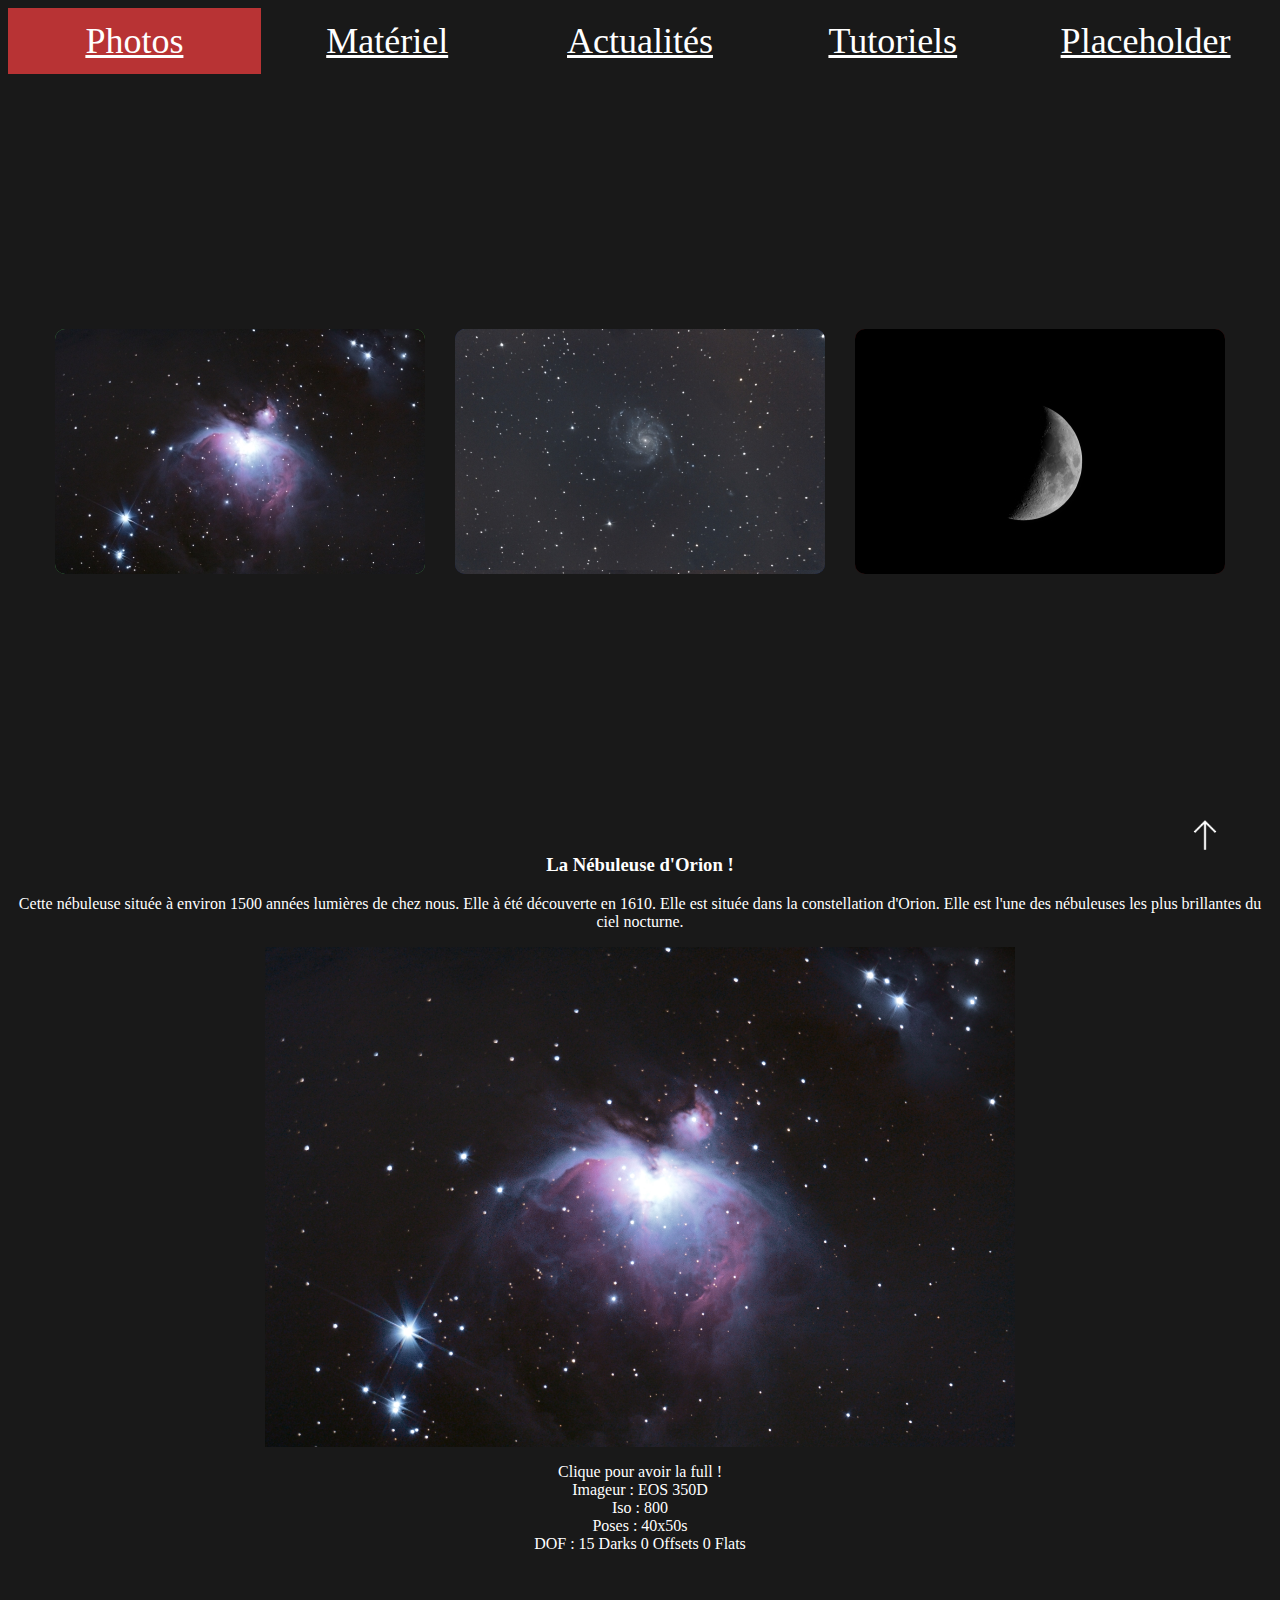
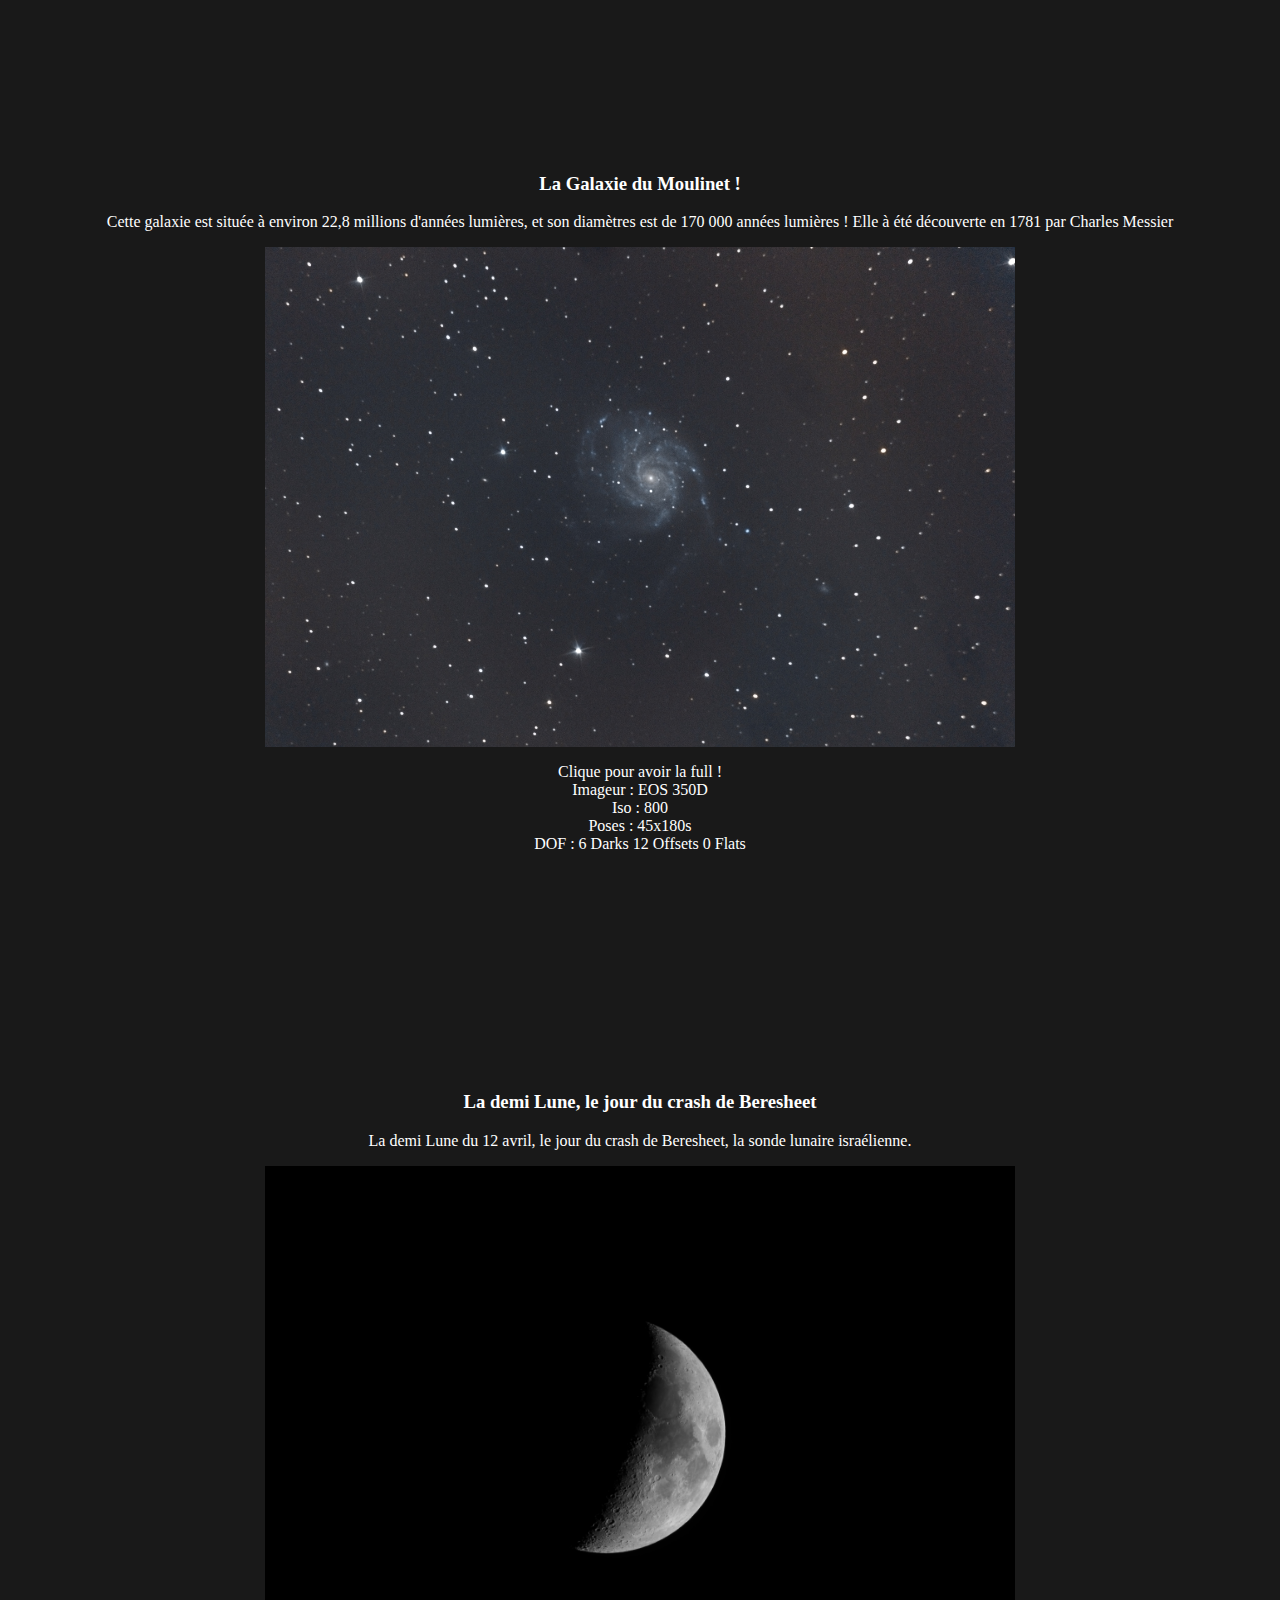
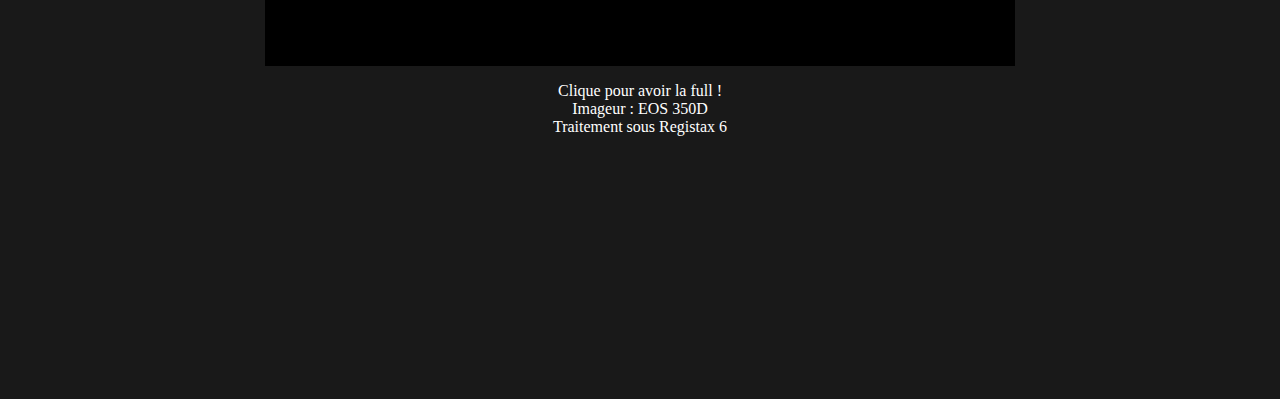
<file: index.html>
﻿<!DOCTYPE html>


<head>
    <meta charset="utf-8" />
    <title>Mael78 Astro</title>
    <link rel="stylesheet" type="text/css" href="style.css">
    <!--<link rel="icon" href="Icons/favicon.ico">-->

</head>
<body>
	<div class="icon-bar">
		<a class="active" href="#">Photos</a>
		<a href="Materiel.html">Matériel</a>
		<a href="Actus.html">Actualités</a>
		<a href="Tutos.html">Tutoriels</a>
		<a href="Placeholder.html">Placeholder</a>
		
	</div>

	<div class="container"> <!--Texte expliquant le principe du jeu-->
		<a href="#Neb" class="box">
			
			<div class="icon"><img class="icon_download" src="Icons/Blank.png"></div>
			<div class="content">
				<h3>Nébuleuses</h3>
				<p style="text-align: center;">Les Nébuleuses présentes dans la voûte céleste !</p>
			</div>
			</a>
		
		<a href="#Gal" class="box">
			
			<div class="icon"><img class="icon_download" src="Icons/Blank.png"></div>
			<div class="content">
				<h3>Galaxies</h3>
				<p style="text-align: center;">Les Galaxies de notre ciel nocturne !</p>
			</div>
			</a>
		
		<a href="#Plan" class="box">
			
			<div class="icon"><img class="icon_download" src="Icons/Blank.png"></div>
			<div class="content">
				<h3>Planétaire</h3>
				<p style="text-align: center;">Toutes mes photos concernant les planètes du Système Solaire (La Lune, Mercure, Vénus, Mars, Jupiter, Saturne et le reste, c'est trop loin !).</p>
			</div>
			</a>
		
		
	</div>
	<section id="Neb">
		<h3>La Nébuleuse d'Orion !</h3>
		<p style="text-align: center;">Cette nébuleuse située à environ 1500 années lumières de chez nous. Elle à été découverte en 1610. Elle est située dans la constellation d'Orion. Elle est l'une des nébuleuses les plus brillantes du ciel nocturne.</p>
		<a href="ImagesFull/OrionFull.jpg" target="_blank"><img class="img_center_resize" src="ImagesFull/OrionFull.jpg"></a>
		<p style="text-align: center;">Clique pour avoir la full ! <br> Imageur : EOS 350D <br> Iso : 800 <br> Poses : 40x50s <br> DOF : 15 Darks 0 Offsets 0 Flats</p>
	</section>
	<section id="Gal">
		<h3>La Galaxie du Moulinet !</h3>
		<p style="text-align: center;">Cette galaxie est située à environ 22,8 millions d'années lumières, et son diamètres est de 170 000 années lumières ! Elle à été découverte en 1781 par Charles Messier</p>
		<a href="ImagesFull/M101Full.jpg" target="_blank"><img  class="img_center_resize" src="ImagesFull/M101Full.jpg"></a>
		<p style="text-align: center;">Clique pour avoir la full ! <br> Imageur : EOS 350D <br> Iso : 800 <br> Poses : 45x180s <br> DOF : 6 Darks 12 Offsets 0 Flats</p>
	</section>
	<section id="Plan">
		<h3>La demi Lune, le jour du crash de Beresheet</h3>
		<p style="text-align: center;">La demi Lune du 12 avril, le jour du crash de Beresheet, la sonde lunaire israélienne.</p>
		<a href="ImagesFull/LuneDemiFull.jpg" target="_blank"><img  class="img_center_resize" src="ImagesFull/LuneDemiFull.jpg"></a>
		<p style="text-align: center;">Clique pour avoir la full ! <br> Imageur : EOS 350D <br> Traitement sous Registax 6</p>
	</section>
	<a class="gotop" href="#"><img src="Icons/gotop.png" width="50" height="50"></a>

	
</body>
</html>
</file>
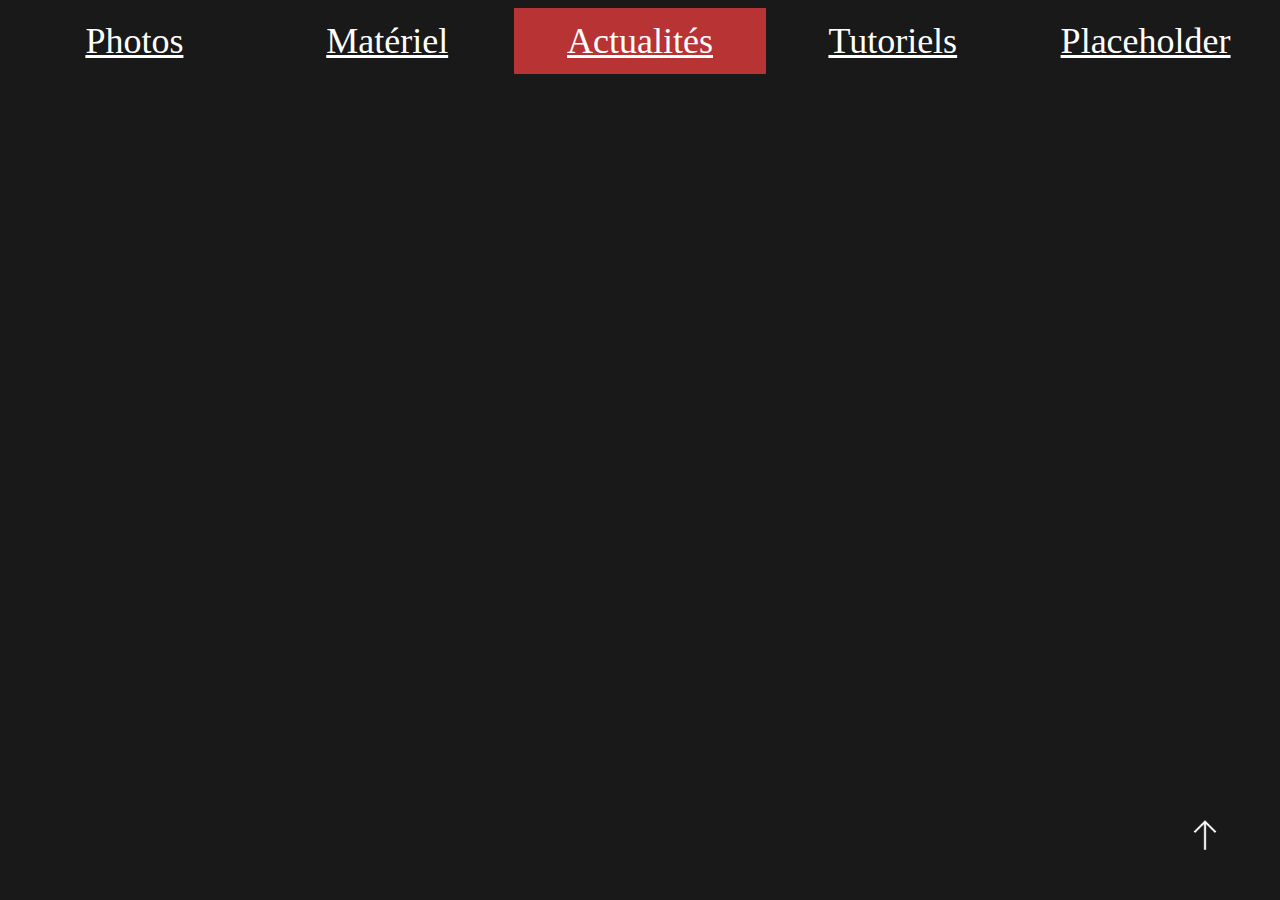
<file: Actus.html>
<!DOCTYPE Html>
<head>
	<meta charset="utf-8" />
    <title>Mael78 Astro</title>
    <link rel="stylesheet" type="text/css" href="style.css">
</head>

<body>
	<div class="icon-bar">
		<a href="index.html">Photos</a>
		<a href="Materiel.html">Matériel</a>
		<a class="active" href="#">Actualités</a>
		<a href="Tutos.html">Tutoriels</a>
		<a href="Placeholder.html">Placeholder</a>
		
	</div>
	<a class="gotop" href="#"><img src="Icons/gotop.png" width="50" height="50"></a>

</body>

</html>
</file>
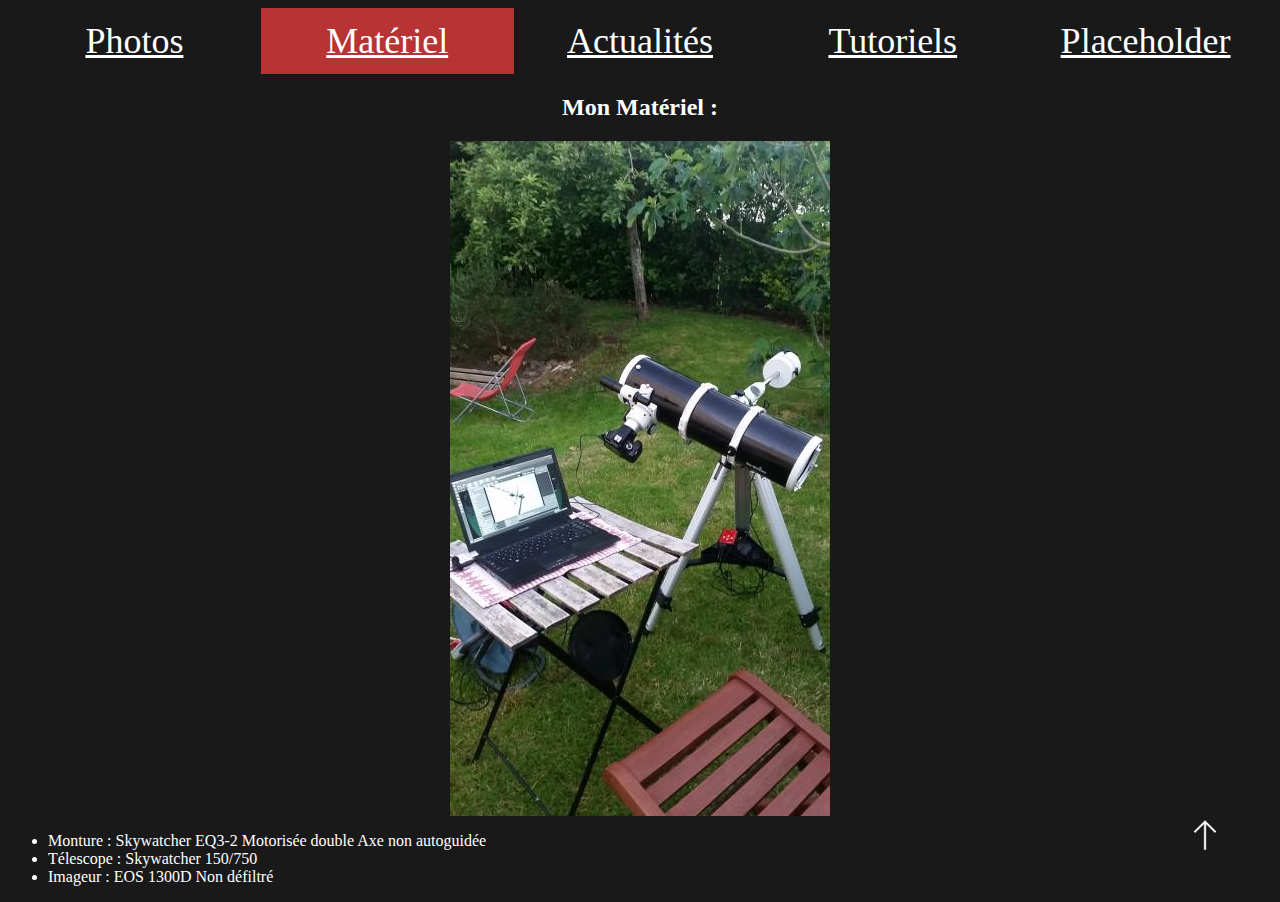
<file: Materiel.html>
<!DOCTYPE Html>
<head>
	<meta charset="utf-8" />
   	<title>Mael78 Astro</title>
    <link rel="stylesheet" type="text/css" href="style.css">
</head>

<body>
	<div class="icon-bar">
		<a href="index.html">Photos</a>
		<a class="active" href="#">Matériel</a>
		<a href="Actus.html">Actualités</a>
		<a href="Tutos.html">Tutoriels</a>
		<a href="Placeholder.html">Placeholder</a>
		
	</div>
	<a class="gotop" href="#"><img src="Icons/gotop.png" width="50" height="50"></a>

	<div>
		<h2>Mon Matériel :</h2>
		<img src="Icons/setup.jpg">
		<ul>
			<li>Monture : Skywatcher EQ3-2 Motorisée double Axe non autoguidée</li>
			<li>Télescope : Skywatcher 150/750</li>
			<li>Imageur : EOS 1300D Non défiltré</li>

		</ul>
	</div>
</body>

</html>
</file>
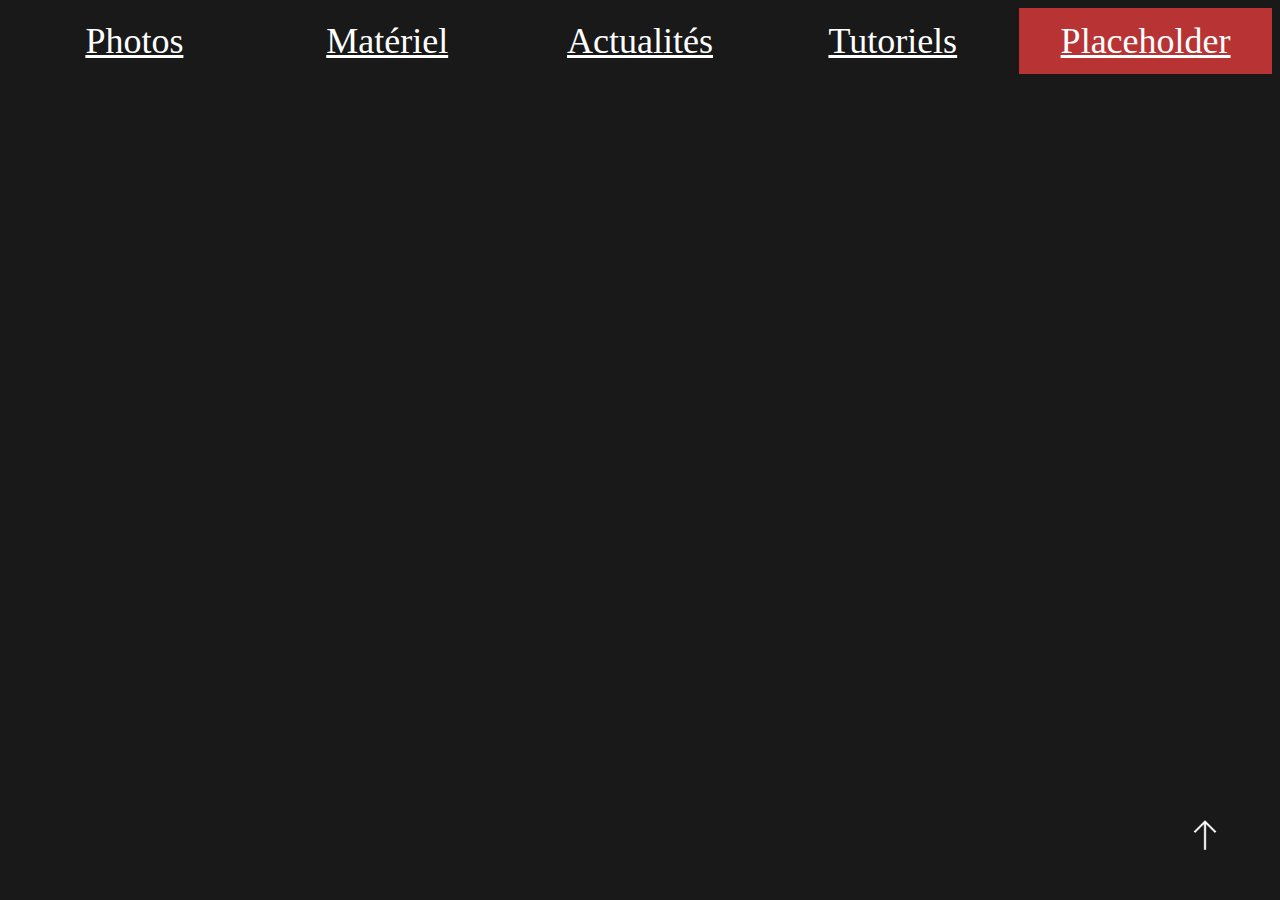
<file: Placeholder.html>
<!DOCTYPE Html>
<head>
	<meta charset="utf-8" />
  	<title>Mael78 Astro</title>
    <link rel="stylesheet" type="text/css" href="style.css">
</head>

<body>
	<div class="icon-bar">
		<a href="index.html">Photos</a>
		<a href="Materiel.html">Matériel</a>
		<a href="Actus.html">Actualités</a>
		<a href="Tutos.html">Tutoriels</a>
		<a class="active" href="#">Placeholder</a>
		
	</div>
	<a class="gotop" href="#"><img src="Icons/gotop.png" width="50" height="50"></a>

</body>

</html>
</file>
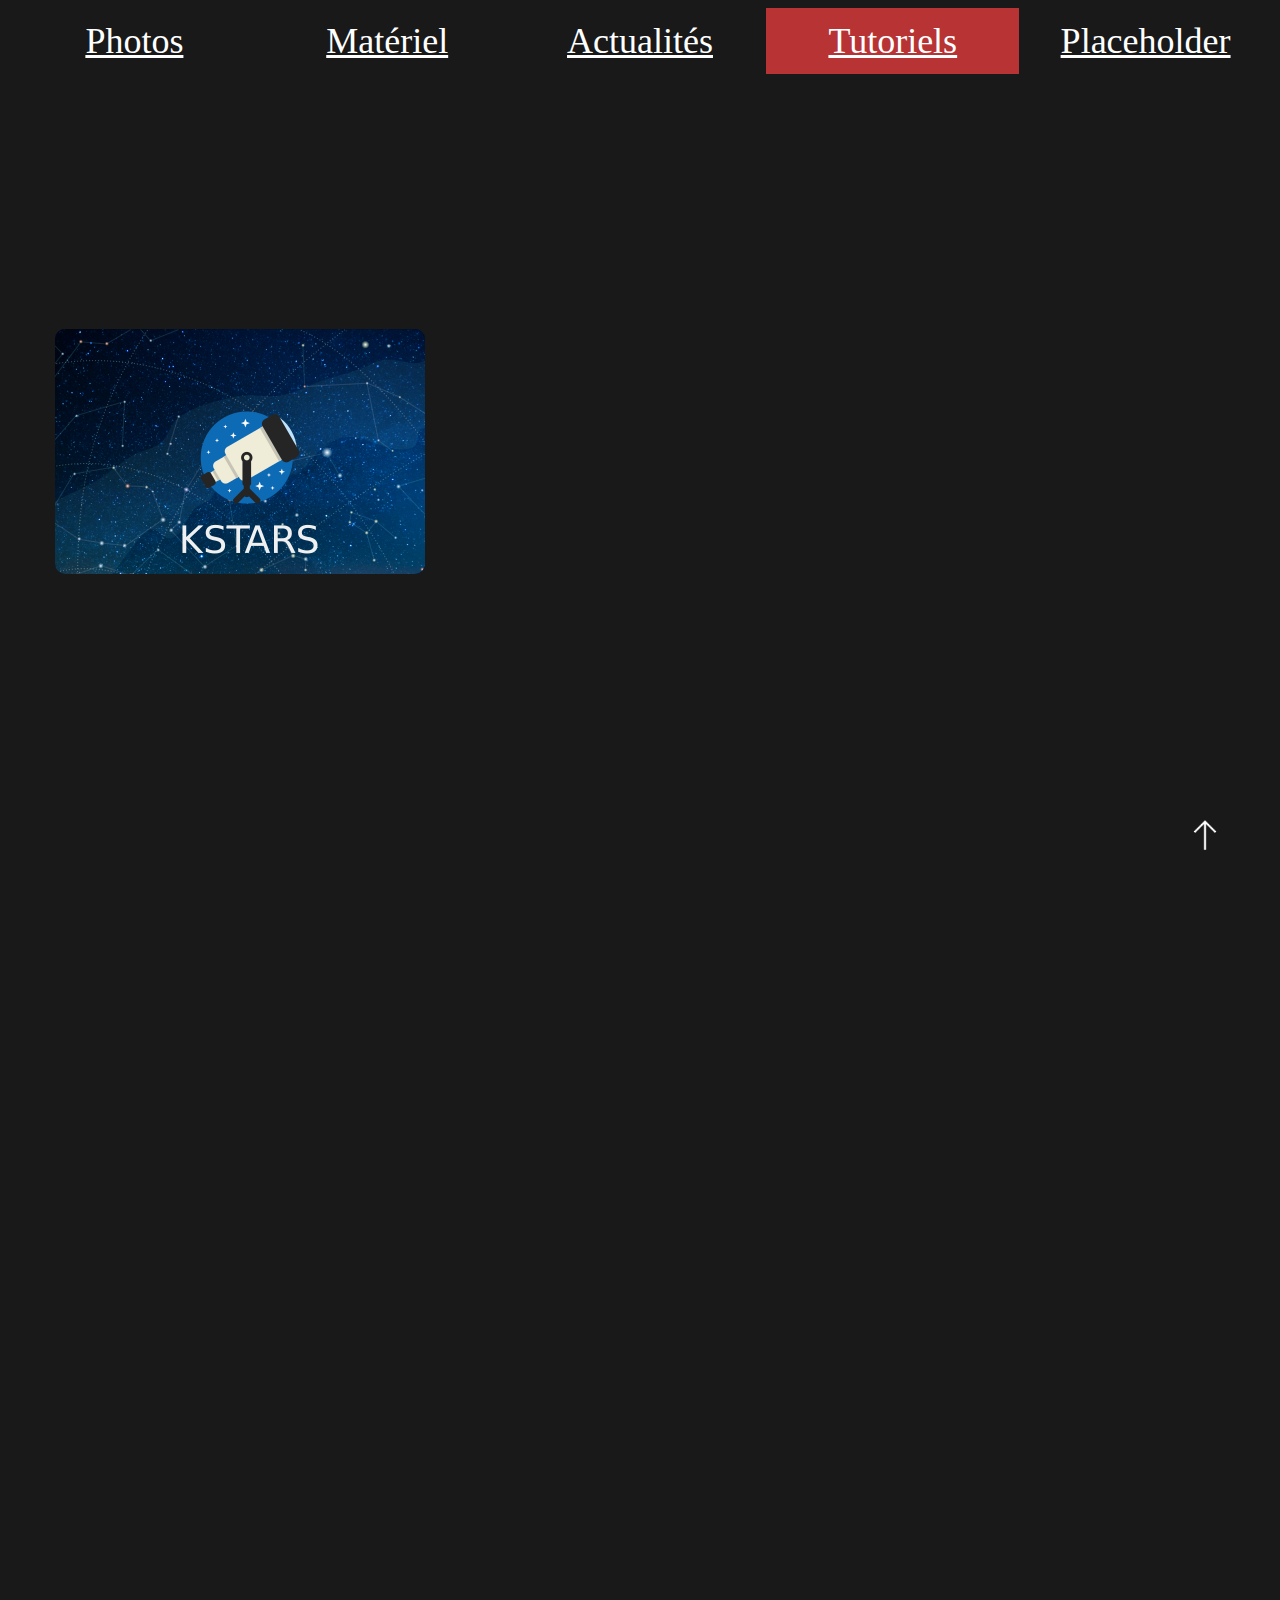
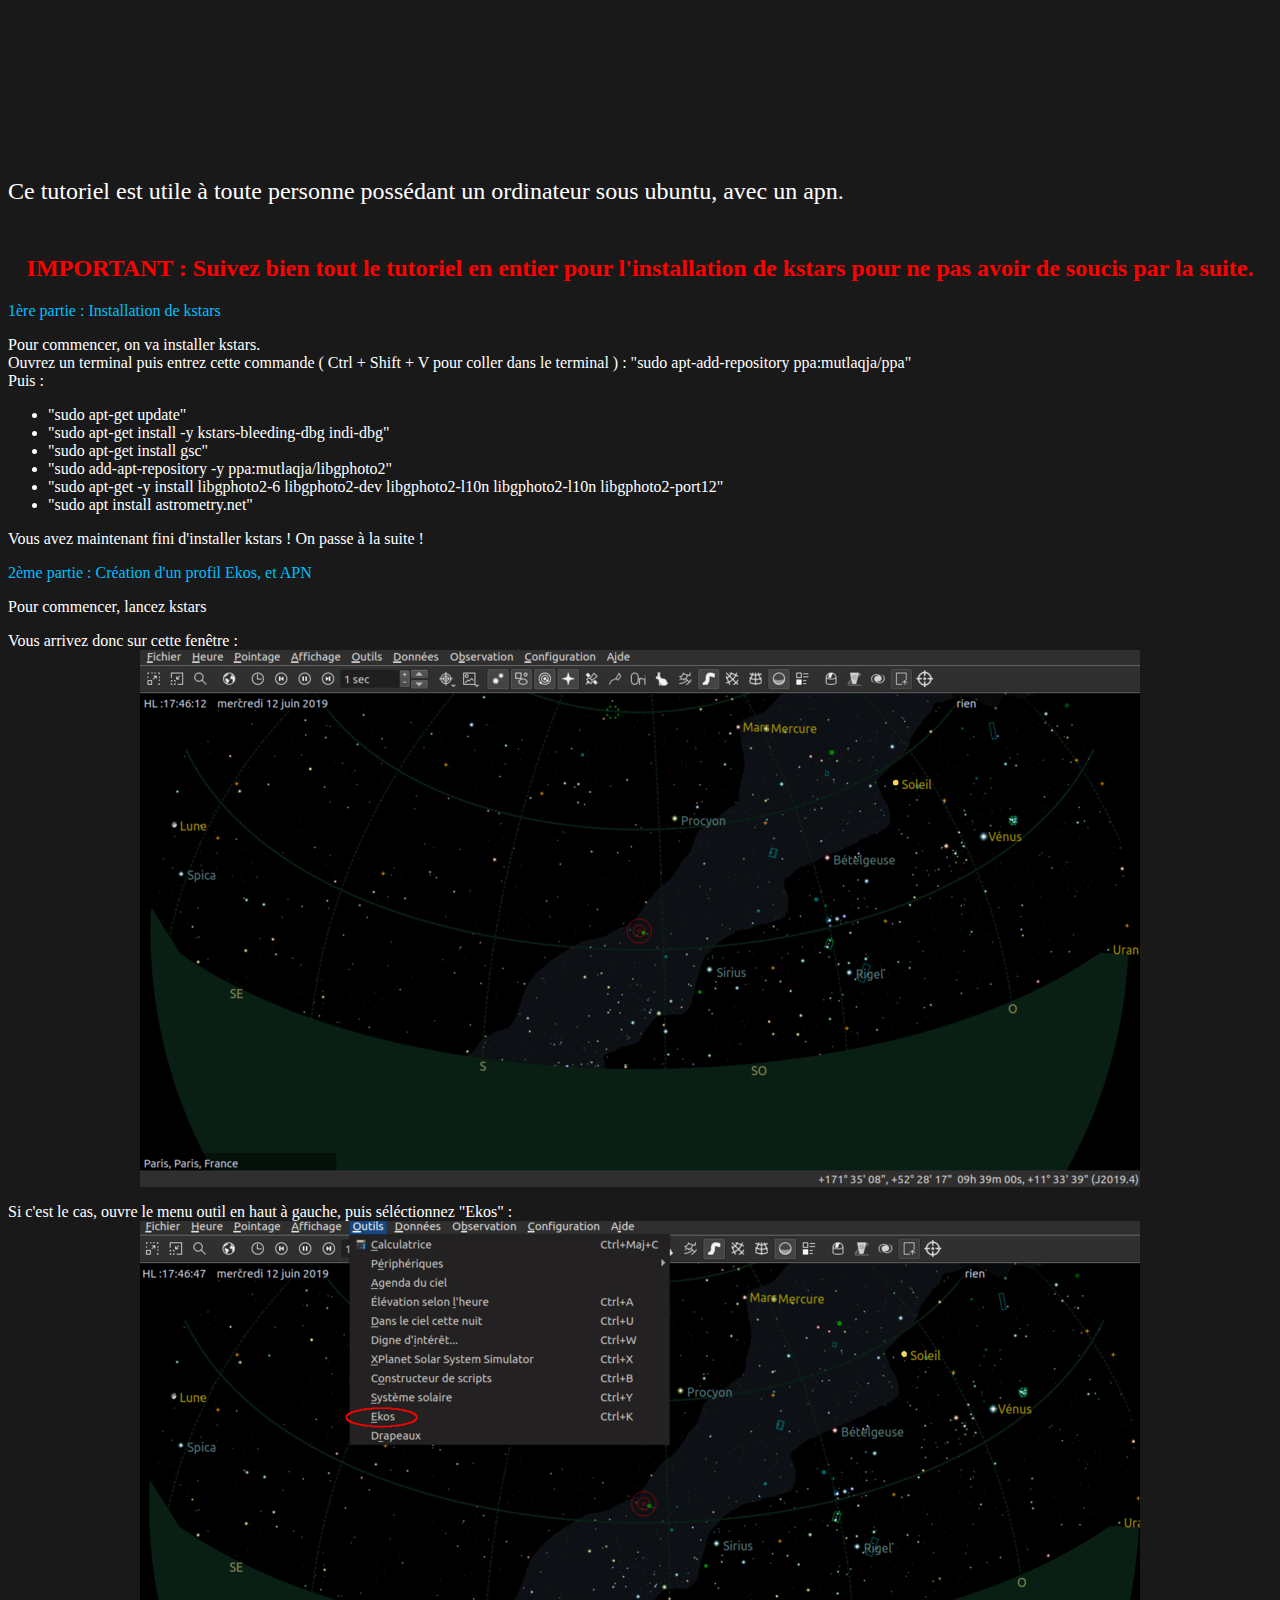
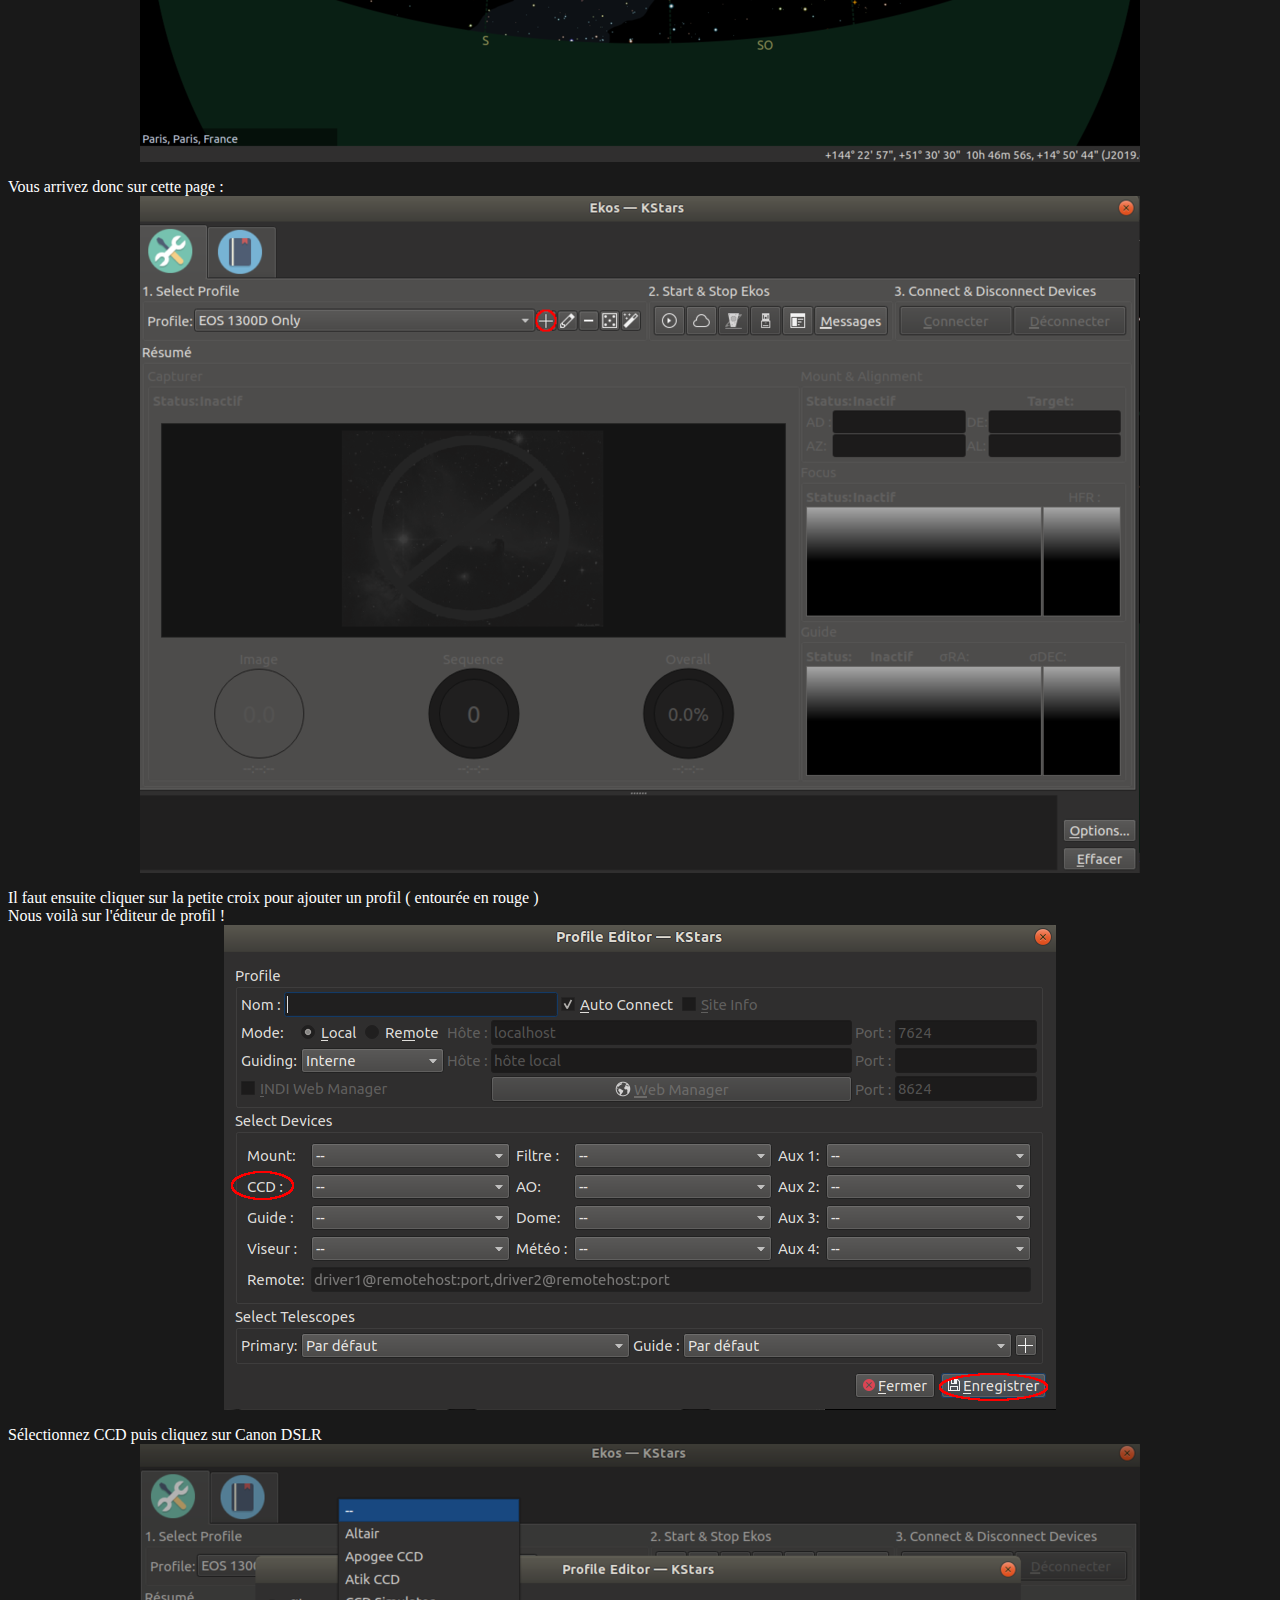
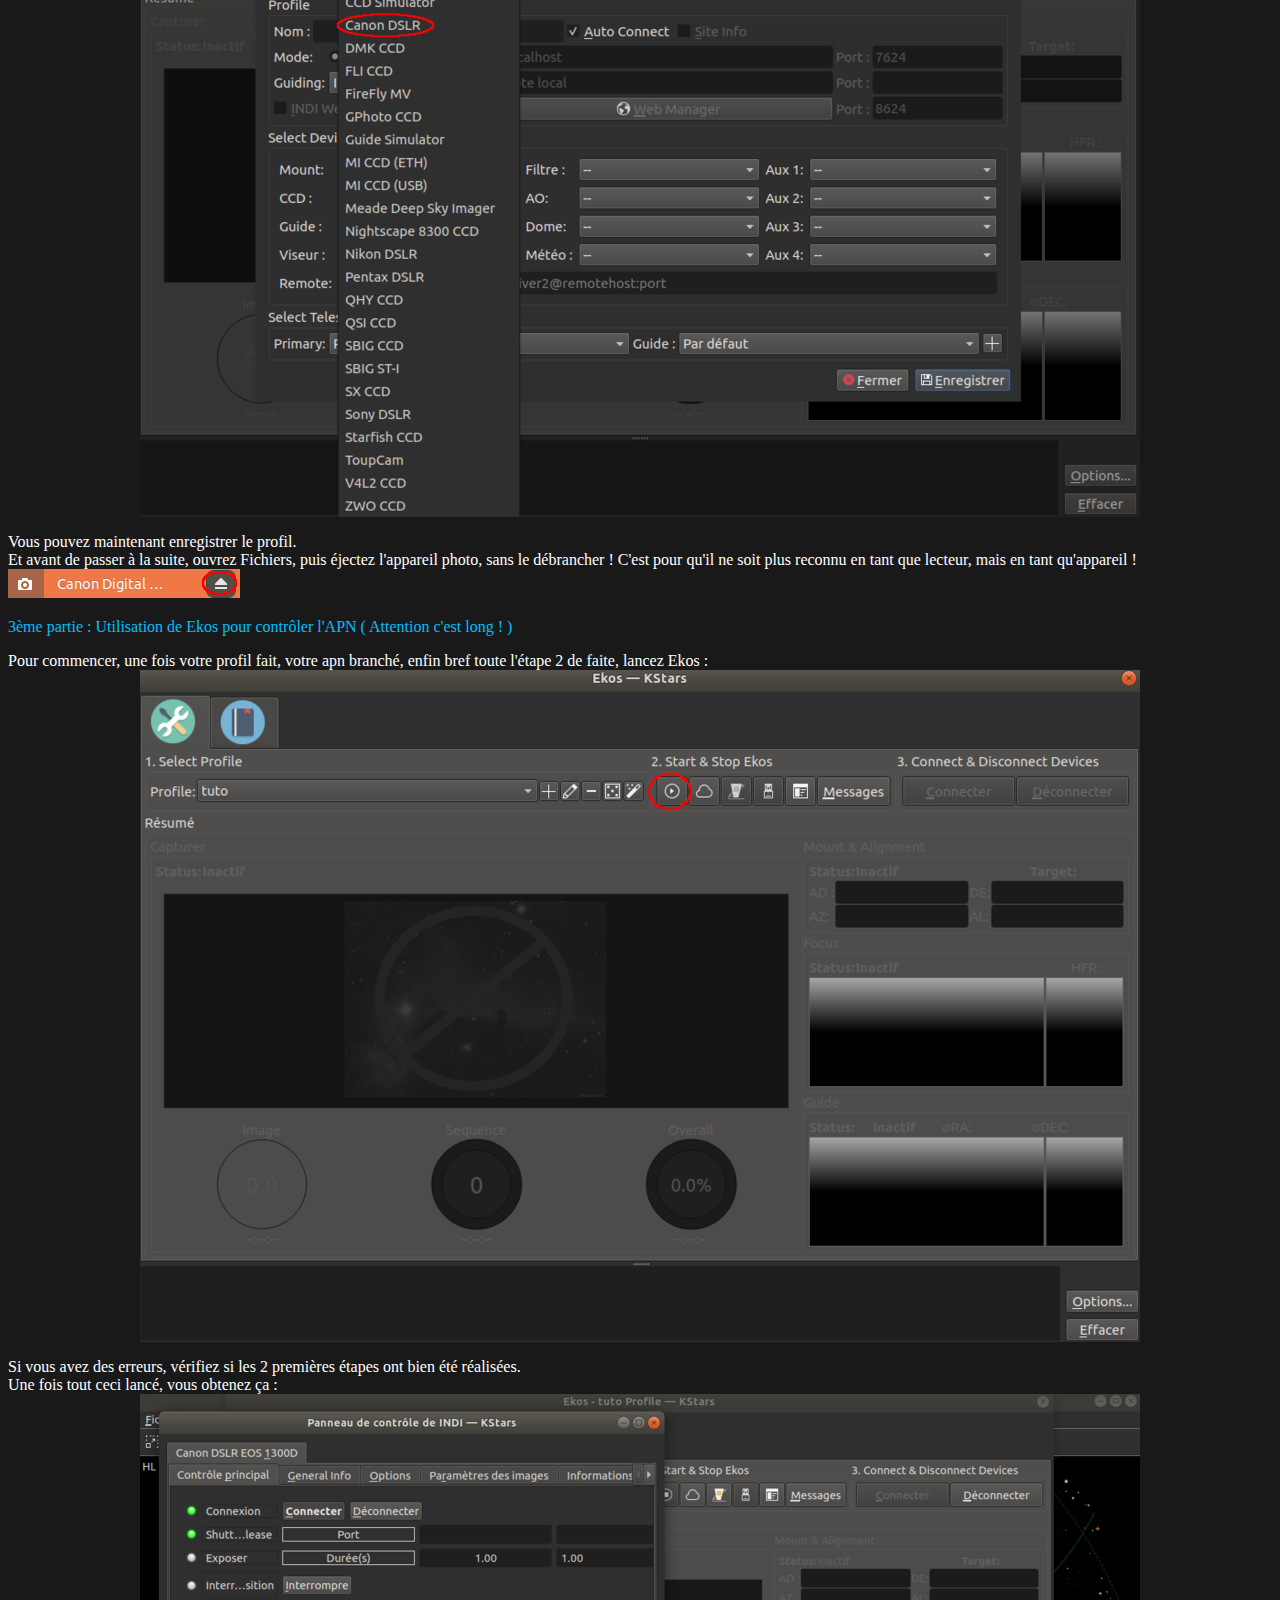
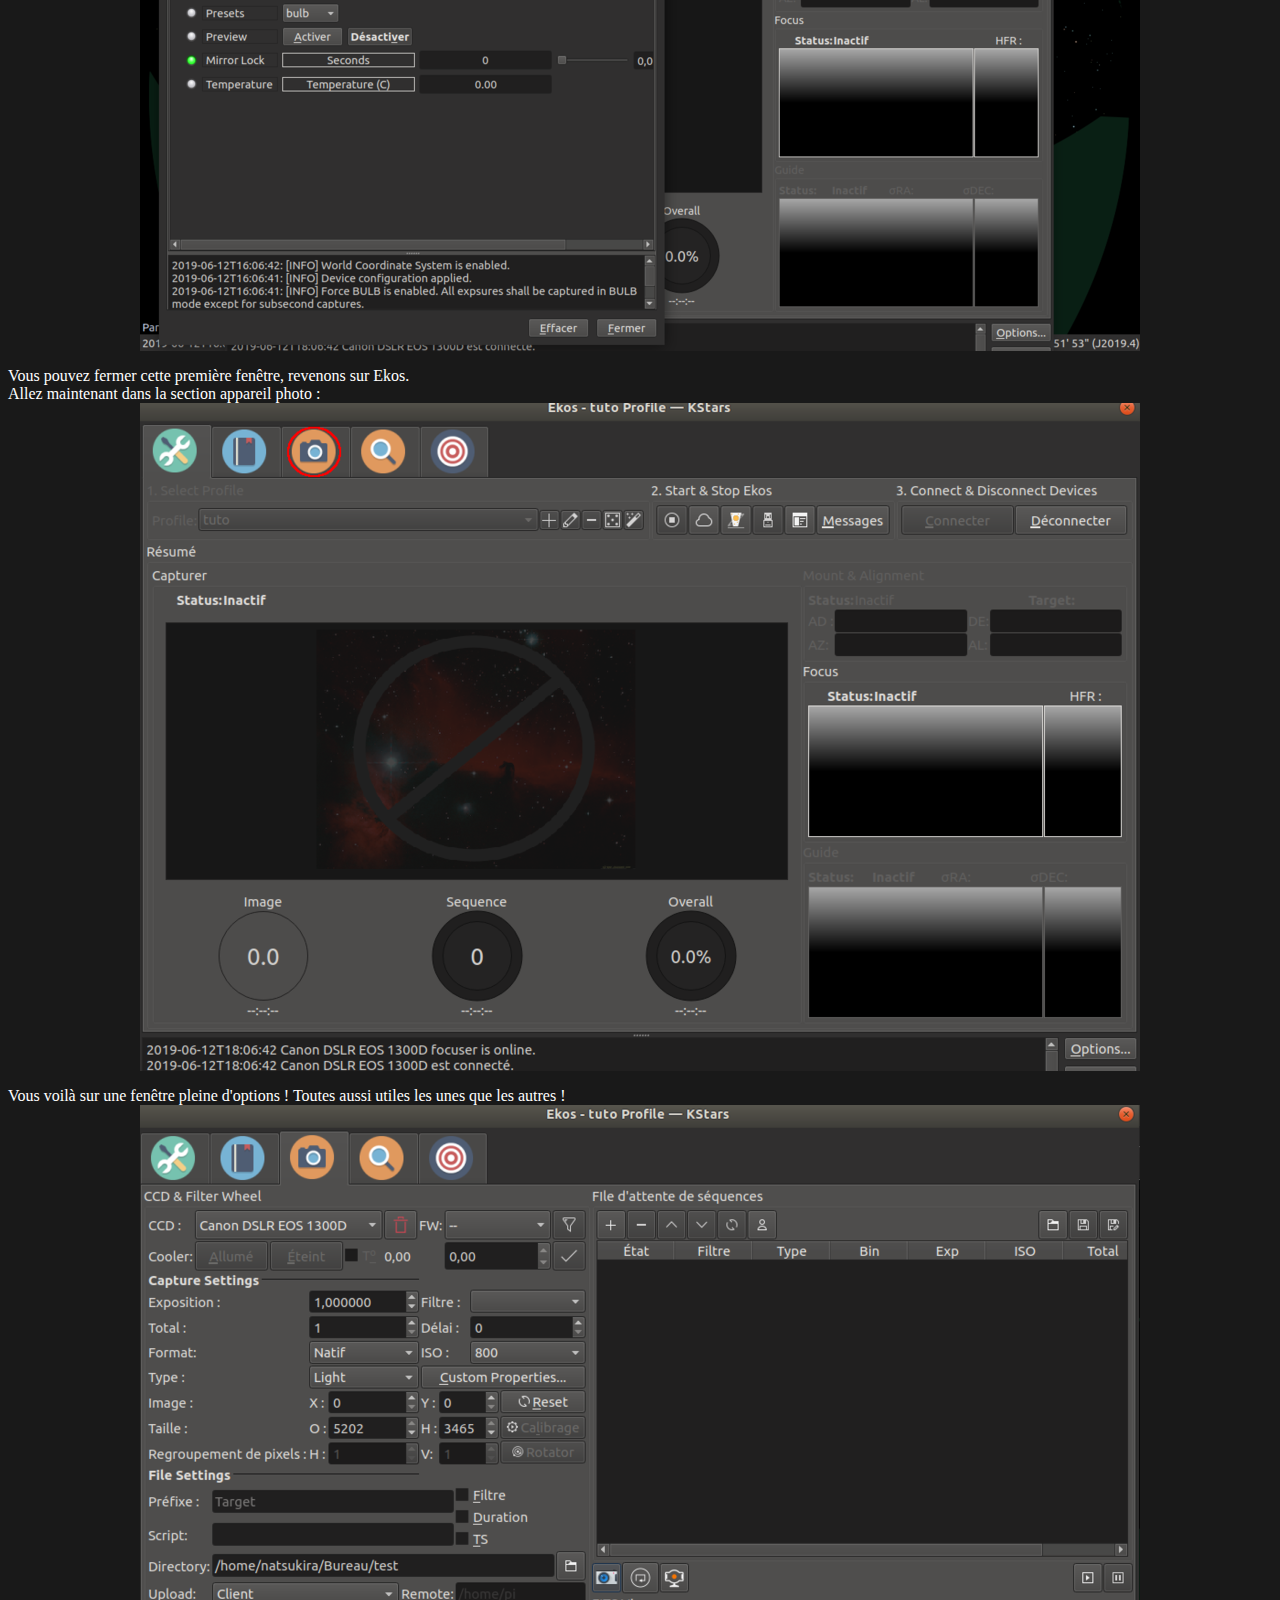
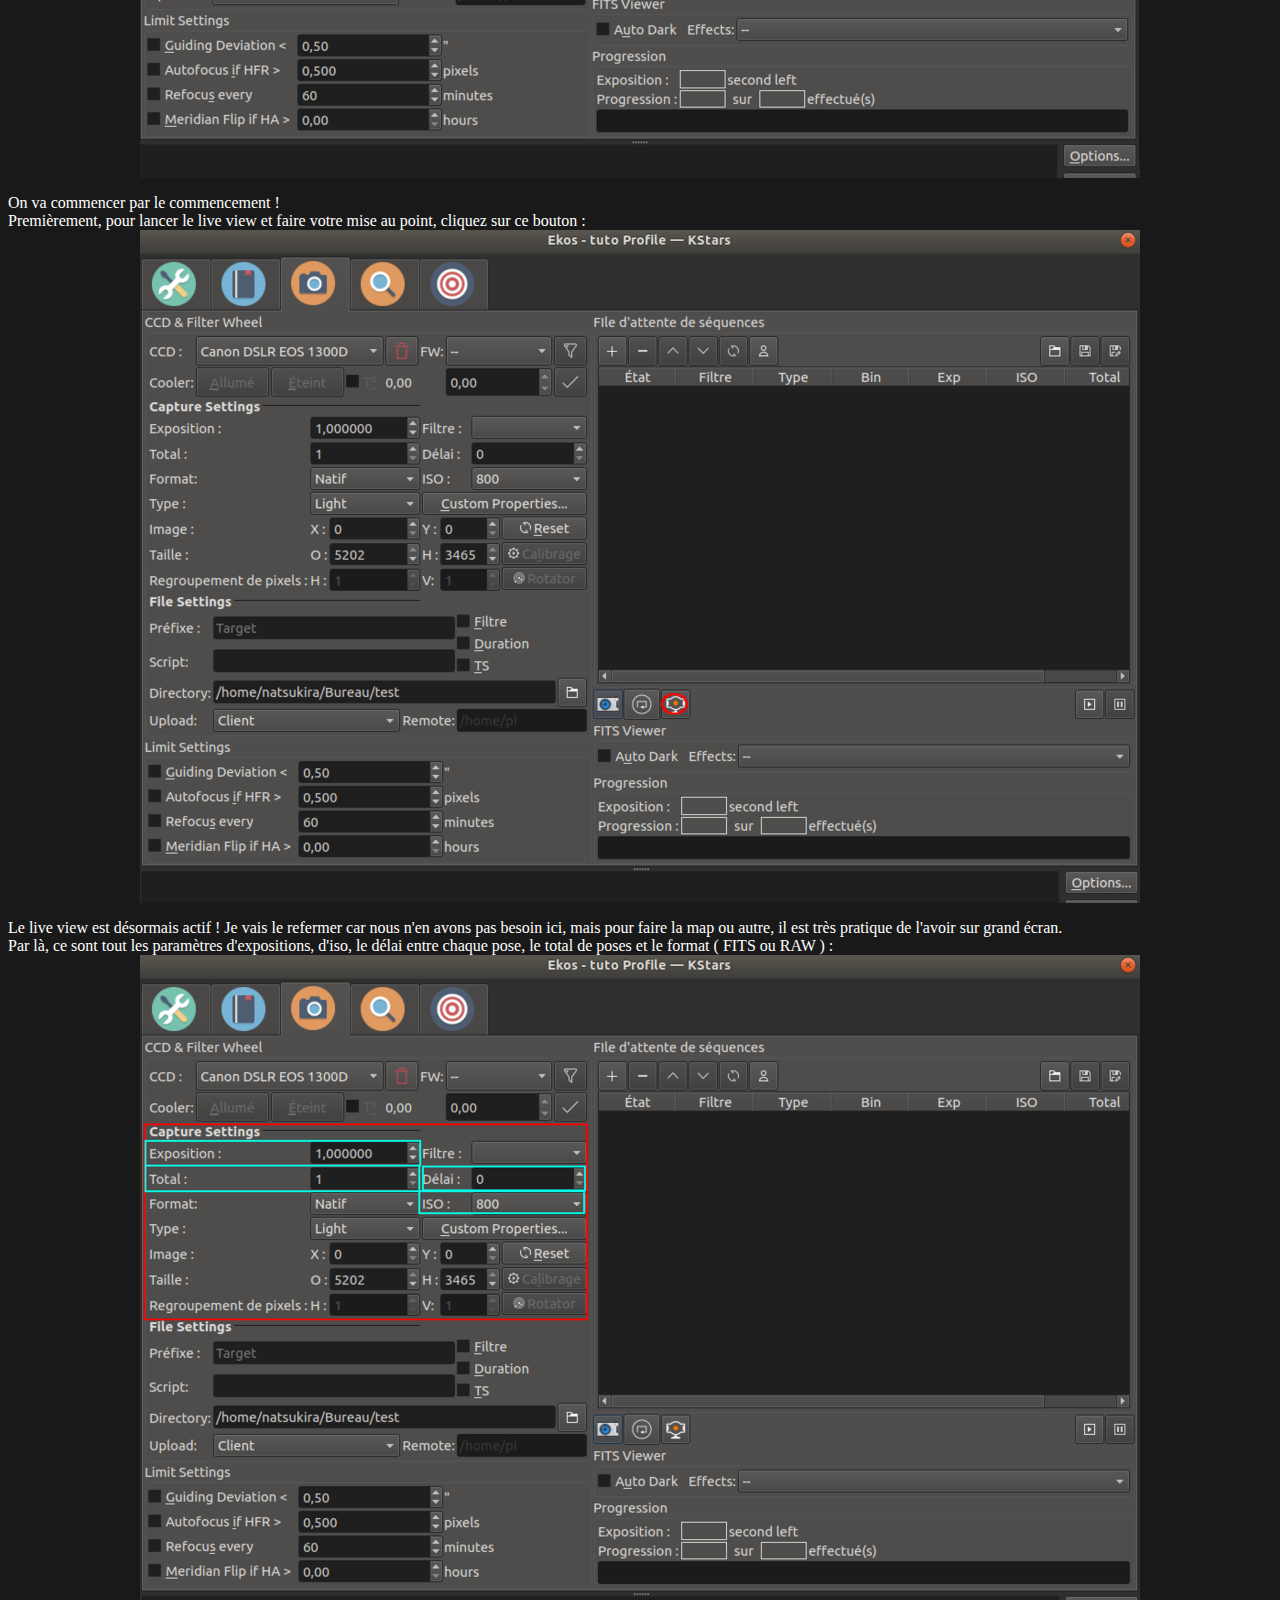
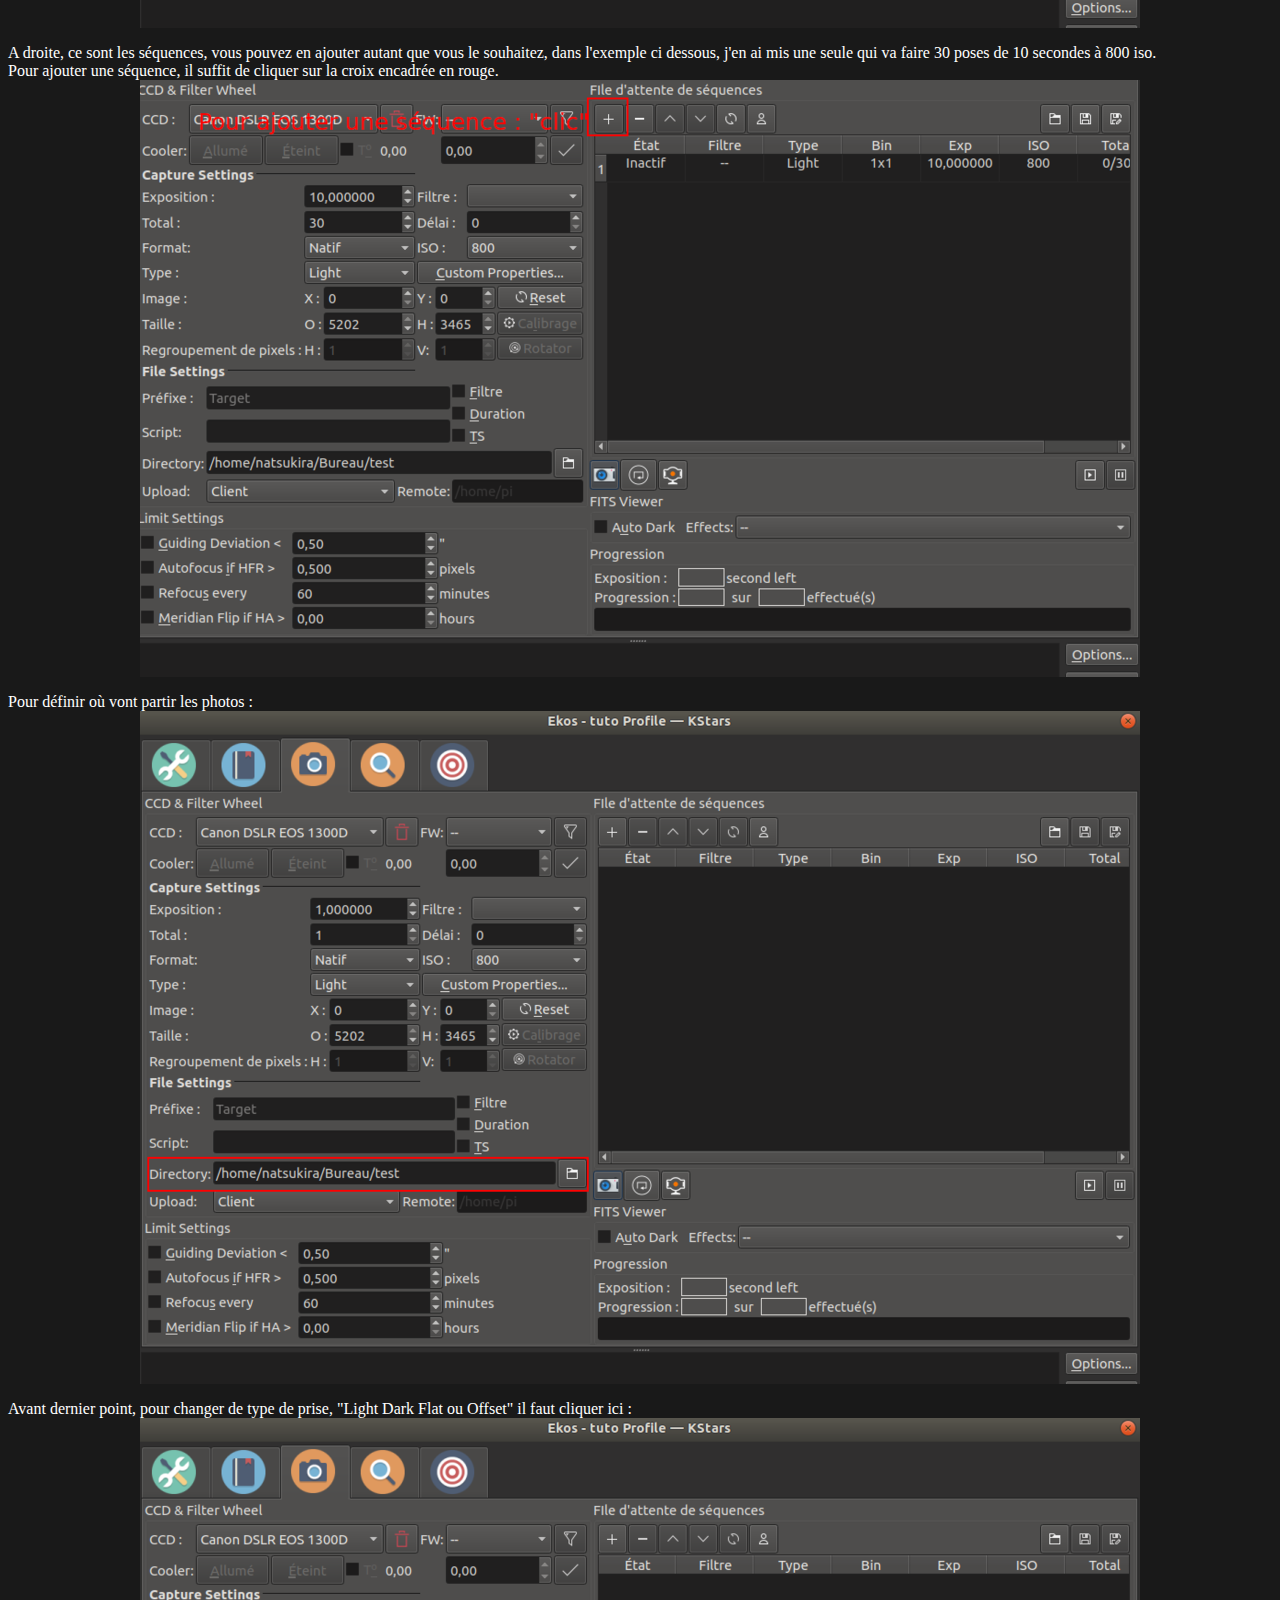
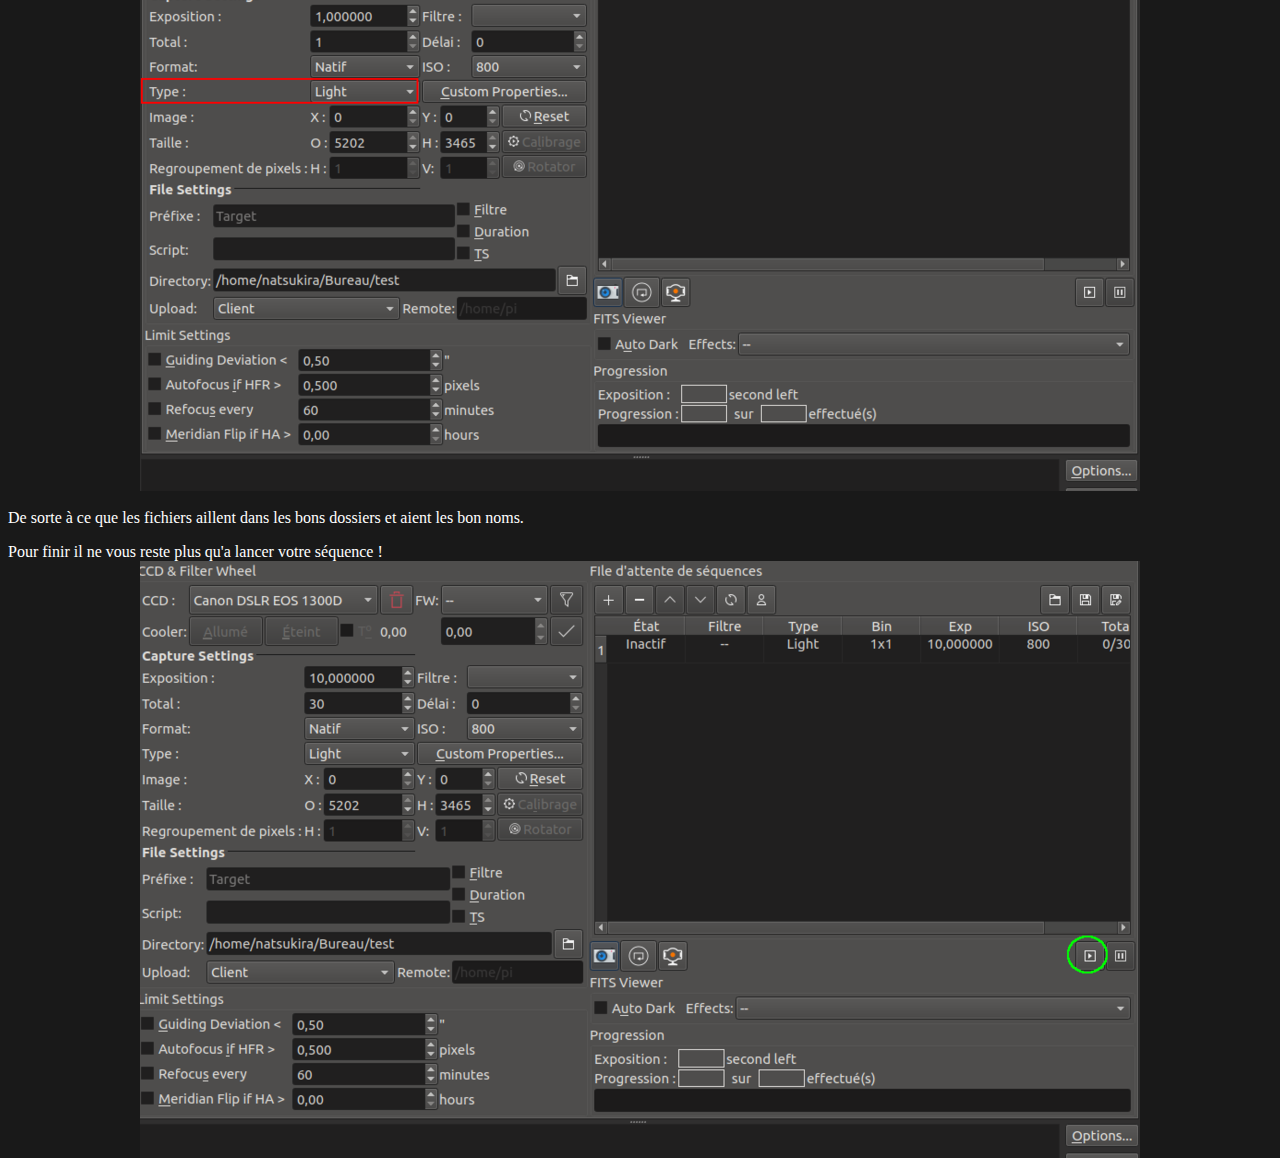
<file: Tutos.html>
<!DOCTYPE Html>
<head>
	<meta charset="utf-8" />
   <title>Mael78 Astro</title>
    <link rel="stylesheet" type="text/css" href="style.css">
</head>

<body>
	<div class="icon-bar">
		<a href="index.html">Photos</a>
		<a href="Materiel.html">Matériel</a>
		<a href="Actus.html">Actualités</a>
		<a class="active" href="#">Tutoriels</a>
		<a href="Placeholder.html">Placeholder</a>
		
	</div>

	<div class="containertuto"> <!--Texte expliquant le principe du jeu-->
		<a href=#Ekos class="box">
			
			<div class="icon"><img class="icon_download" src="Icons/Blank.png"></div>
			<div class="content">
				<h3>Ekos</h3>
				<p style="text-align: center;">Tutoriel pour contrôler son Reflex depuis son ordinateur grâce à Kstars / Ekos.</p>
			</div>
			</a>
	</div>
	<section></section>
	<section id="Ekos">
		<p style="font-size: 24px;">Ce tutoriel est utile à toute personne possédant un ordinateur sous ubuntu, avec un apn.</p>
		<h2 style="color: red; margin-top: 50px; text-align: center;">IMPORTANT : Suivez bien tout le tutoriel en entier pour l'installation de kstars pour ne pas avoir de soucis par la suite.</h2>

		<p style="color: #00bfff;">1ère partie : Installation de kstars</p>
		<p style="color: white;">Pour commencer, on va installer kstars. <br>Ouvrez un terminal puis entrez cette commande ( Ctrl + Shift + V pour coller dans le terminal ) : "sudo apt-add-rep﻿ository ppa:mutlaqja/ppa"﻿ <br>Puis :<br></p>
		<ul style="color: white;">
			<li>"sudo apt-get update"</li>
			<li>"sudo apt-get install -y kstars-bleeding-dbg indi-dbg"</li>
			<li>"sudo apt-get install gsc"</li>
			<li>"sudo add-apt-repository -y ppa:mutlaqja/libgphoto2"</li>
			<li>﻿"sudo apt-get -y install libgphoto2-6 libgphoto2-dev libgphoto2-l10n libgphoto2-l10n libgphoto2-port12"﻿</li>
			<li>"sudo apt install astrome﻿try.net"﻿</li>
		</ul>
		<p style="color: white;">Vous avez maintenant fini d'installer kstars ! On passe à la suite !</p>

		<p style="color: #00bfff;">2ème partie : Création d'un profil Ekos, et APN</p>

		<p style="color: white;">Pour commencer, lancez kstars</p>
		<p style="color: white;">Vous arrivez donc sur cette fenêtre :<br> <img class="img_center" src="Tuto/1.png"></p>
		<p>Si c'est le cas, ouvre le menu outil en haut à gauche, puis séléctionnez "Ekos" : <br><img class="img_center" src="Tuto/2.png"></p>
		<p>Vous arrivez donc sur cette page :<br><img class="img_center" src="Tuto/3.png"></p>
		<p>Il faut ensuite cliquer sur la petite croix pour ajouter un profil ( entourée en rouge ) <br> Nous voilà sur l'éditeur de profil ! <br><img class="img_center" src="Tuto/4.png"></p>
		<p>Sélectionnez CCD puis cliquez sur Canon DSLR<br><img class="img_center" src="Tuto/5.png"></p>
		<p>Vous pouvez maintenant enregistrer le profil. <br> Et avant de passer à la suite, ouvrez Fichiers, puis éjectez l'appareil photo, sans le débrancher ! C'est pour qu'il ne soit plus reconnu en tant que lecteur, mais en tant qu'appareil ! <img src="Tuto/6.png"> </p>
		
		<p style="color: #00bfff;">3ème partie : Utilisation de Ekos pour contrôler l'APN ( Attention c'est long ! )</p>
		<p>Pour commencer, une fois votre profil fait, votre apn branché, enfin bref toute l'étape 2 de faite, lancez Ekos : <br><img class="img_center" src="Tuto/7.png"></p>
		<p>Si vous avez des erreurs, vérifiez si les 2 premières étapes ont bien été réalisées. <br> Une fois tout ceci lancé, vous obtenez ça : <br><img class="img_center" src="Tuto/8.png"></p>
		<p>Vous pouvez fermer cette première fenêtre, revenons sur Ekos. <br>Allez maintenant dans la section appareil photo : <br> <img class="img_center" src="Tuto/9.png"></p>
		<p>Vous voilà sur une fenêtre pleine d'options ! Toutes aussi utiles les unes que les autres ! <br> <img class="img_center" src="Tuto/10.png"></p>
		<p>On va commencer par le commencement ! <br> Premièrement, pour lancer le live view et faire votre mise au point, cliquez sur ce bouton : <br> <img class="img_center" src="Tuto/11.png"></p>
		<p>Le﻿ live view est désormais actif ! Je vais le refermer car nous n'en avons pas be﻿soin ici, mais pour faire la map ou autre, il est très pratique de l'avoir sur grand écran.﻿<br>Par là, ce sont tout les paramètres d'expositions, d'iso, le délai entre chaque pose, le total de poses et le format ( FITS ou RAW ) : <br> <img class="img_center" src="Tuto/12.png"></p>
		<p>A droite, ce sont les séquences, vous pouvez en ajouter autant que vous le souhaitez, dans l'exemple ci dessous, j'en ai mis une seule qui va faire 30 poses de 10 secondes à 800 iso.<br>Pour ajouter une séquence, il suffit de cliquer sur la croix encadrée en rouge. <br><img class="img_center" src="Tuto/13.png"> </p>
		<p>Pour définir où vont partir les photos : <br> <img class="img_center" src="Tuto/14.png"></p>
		<p>Avant dernier point, pour changer de type de prise, "Light Dark Flat ou Offset" il faut cliquer ici : <br> <img class="img_center" src="Tuto/15.png"><br>De sorte à ce que les fichiers aillent dans les bons dossiers et aient les bon noms.</p>
		<p>Pour finir il ne vous reste plus qu'a lancer votre séquence ! <br><img class="img_center" src="Tuto/16.png"></p>




	
	</section>
	<a class="gotop" href="#"><img src="Icons/gotop.png" width="50" height="50"></a>

</body>

</html>
</file>
<file: style.css>
html
{
	scroll-behavior: smooth;
}
body
{
	background-color: rgb(25, 25, 25);
}

.icon-bar
{
	width: 100%;
	height: 80%
	background-color: #555;
	overflow: auto;
}
.icon-bar a 
{
	float: left;
	text-align: center;
	width: 20%;
	padding: 12px 0;
	transition: background-color 1s;
	color: white;
	font-size: 36px;
}
.icon-bar a:hover
{
	background-color: rgb(35, 35, 35);
}
.active
{
	background-color: #B83334;
}
.container
{
	position: relative;
	width: 1200px;
	height: 300px;
	margin: 240px auto;
}

.container .box
{
	position: relative;
	width: calc(400px - 30px);
	height: calc(300px - 55px);
	background: rgb(55, 25, 25);
	float: left;
	margin: 15px;
	box-sizing: border-box;
	overflow: hidden;
	border-radius: 10px;

}

.container .box .icon
{
	position: absolute;
	top: 0;
	left: 0;
	width: 100%;
	height: 100%;
	background: #000;
	transition: 0.5s;
	z-index: 1;
}

.container .box:hover .icon
{
	
	
	height: 80px;
	

}
.icon_download
{
	
	width: 100px;
	height: 100px;
}

.container .box img
{
	position: absolute;
	top: 50%;
	left: 50%;
	transform: translate(-50%,-50%);
	transition: 0.5s;
	color: #fff;
}
.container .box:hover img
{
	font-size: 40px;
}
.container .box .content
{
	position: absolute;
	top: 100%;
	height: calc(100% - 100px);
	text-align: center;
	padding: 20px;
	box-sizing: border-box;
	transition: 0.5s;
	opacity: 0;
}
.container .box:hover .content
{
	top: 100px;
	opacity: 1;
}
.container .box .content h3
{
	margin: 0;
	padding: 0;
	color: #fff;
	font-size: 24px;
	text-align: center;
}
.container .box .content p
{
	margin: 0;
	padding: 0;
	color: #fff;
}
.container .box:nth-child(1) .icon
{
	background-image: url("Icons/Orion.png");
}
.container .box:nth-child(1) 
{
	background: #4caf50;
}
.container .box:nth-child(2) .icon
{
	background-image: url("Icons/M101.jpg");
}
.container .box:nth-child(2) 
{
	background: #162359;
}
.container .box:nth-child(3) .icon
{
	background-image: url("Icons/Lune.jpg");
}
.container .box:nth-child(3) 
{
	background: #591616;
}
section
{
	
	height: 100vh;
	
	justify-content: center;
	align-items: center;

}
section:nth-child(odd)
{
	background: rgb(25, 25, 25);
}
section p 
{
	color: white;

}
section h3 
{
	color: white;
	text-align: center;
}
.img_center_resize
{
	display: block;
  	margin-left: auto;
  	margin-right: auto;
	width: 750px;
	height: 500px;
}
.img_center
{
	display: block;
	margin-left: auto;
	margin-right: auto;

}
.gotop
{
	position: fixed;
	width: 50px;
	height: 50px;
	
	bottom: 40px;
	right: 50px;

	text-decoration: none;
	text-align: center;
	line-height: 50px;

	color: white;
	font-size: 22px;
}
section div img 
{
	display: block;
	margin-left: auto;
	margin-right: auto;

}
section div a
{
	display: block;
	margin-left: auto;
	margin-right: auto;
	
}
div h2
{
	color: white;
	text-align: center;
}
div p
{
	color: white;
	text-align: center;
}
div img
{
	display: block;
	margin-left: auto;
	margin-right: auto;
}
div li
{
	color: white;
}
p
{
	color: white;
}
.containertuto
{
	position: relative;
	width: 1200px;
	height: 300px;
	margin: 240px auto;
}

.containertuto .box
{
	position: relative;
	width: calc(400px - 30px);
	height: calc(300px - 55px);
	background: rgb(55, 25, 25);
	float: left;
	margin: 15px;
	box-sizing: border-box;
	overflow: hidden;
	border-radius: 10px;

}

.containertuto .box .icon
{
	position: absolute;
	top: 0;
	left: 0;
	width: 100%;
	height: 100%;
	background: #000;
	transition: 0.5s;
	z-index: 1;
}

.containertuto .box:hover .icon
{
	
	
	height: 80px;
	

}

.containertuto .box img
{
	position: absolute;
	top: 50%;
	left: 50%;
	transform: translate(-50%,-50%);
	transition: 0.5s;
	color: #fff;
}
.containertuto .box:hover img
{
	font-size: 40px;
}
.containertuto .box .content
{
	position: absolute;
	top: 100%;
	height: calc(100% - 100px);
	text-align: center;
	padding: 20px;
	box-sizing: border-box;
	transition: 0.5s;
	opacity: 0;
}
.containertuto .box:hover .content
{
	top: 100px;
	opacity: 1;
}
.containertuto .box .content h3
{
	margin: 0;
	padding: 0;
	color: #fff;
	font-size: 24px;
	text-align: center;
}
.containertuto .box .content p
{
	margin: 0;
	padding: 0;
	color: #fff;
}
.containertuto .box:nth-child(1) .icon
{
	background-image: url("Tuto/Kstars.png");
	
}
.containertuto .box:nth-child(1) 
{
	background: #073077;
}
.containertuto .box:nth-child(2) .icon
{
	background-image: url("Icons/M101.jpg");
}
.containertuto .box:nth-child(2) 
{
	background: #162359;
}
.containertuto .box:nth-child(3) .icon
{
	background-image: url("Icons/Lune.jpg");
}
.containertuto .box:nth-child(3) 
{
	background: #591616;
}
</file>
